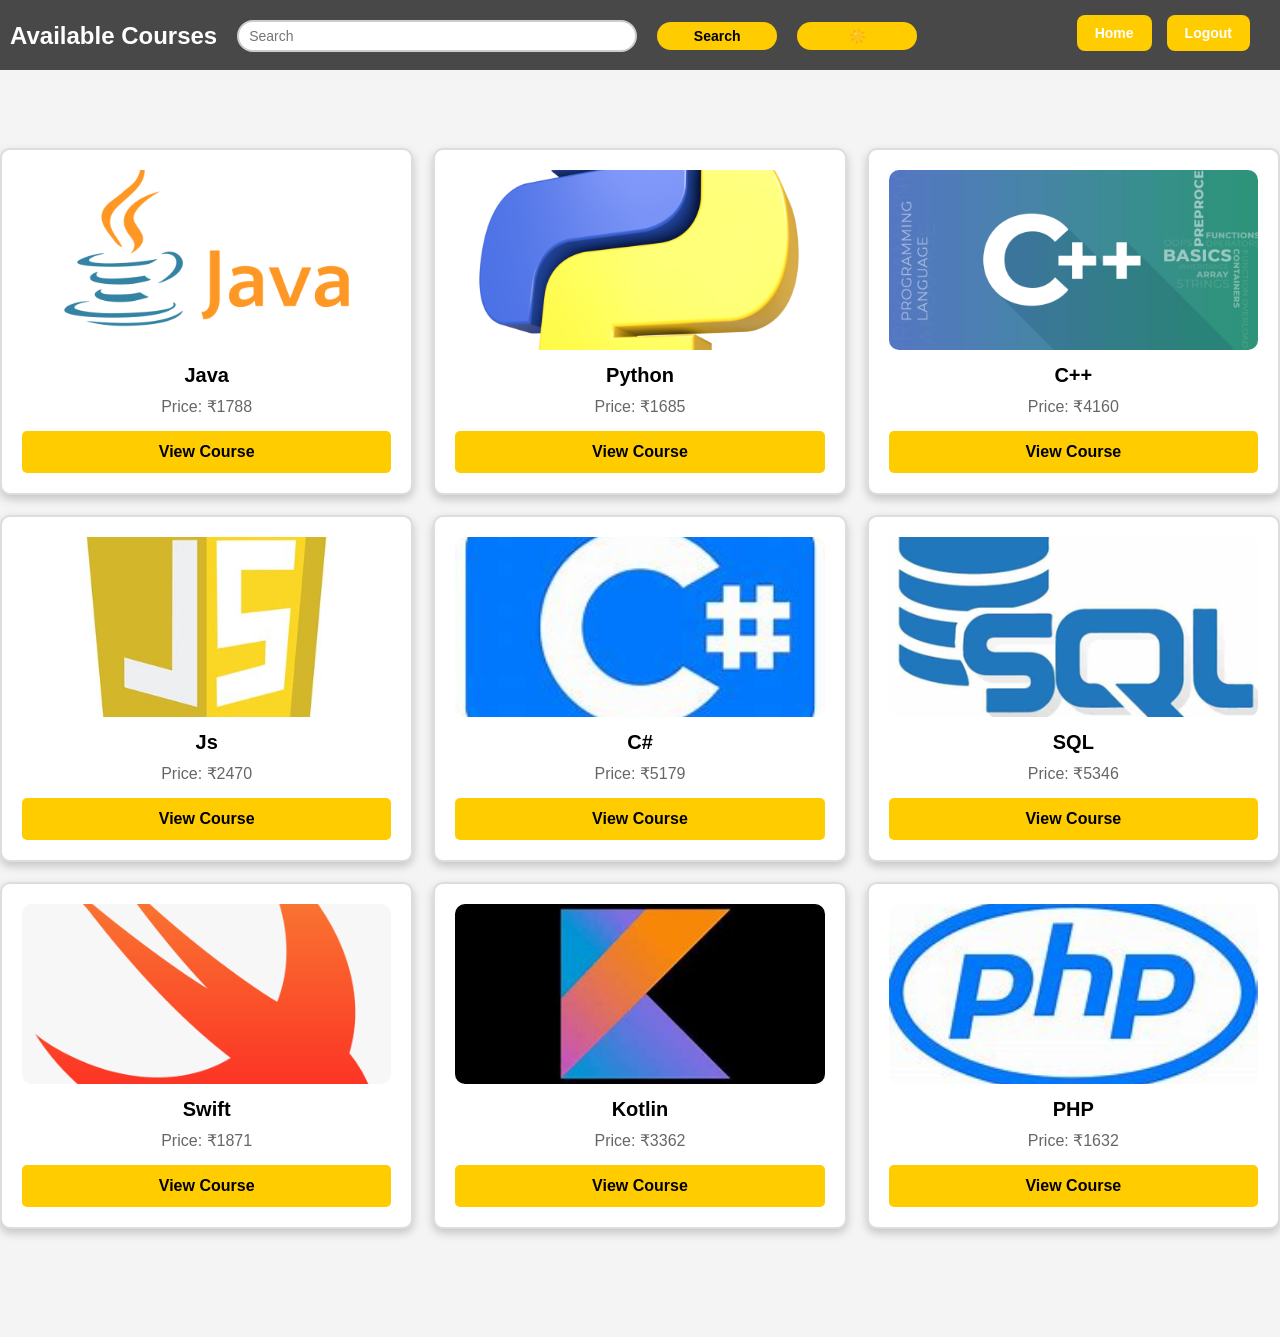
<file: target/classes/static/index.html>
<!DOCTYPE html>
<html lang="en" xmlns="http://www.w3.org/1999/html">
<head>
    <meta charset="UTF-8">
    <meta name="viewport" content="width=device-width, initial-scale=1.0">
    <title>Student Panel - Courses</title>
    <link rel="stylesheet" href="style.css">
</head>
<body>

<div class="container">
    <div class="addit">
    <h1>Available Courses</h1>
        <input type="search" id="sear-ch" placeholder="Search">

    <button onclick="search()">Search</button>
        <button onclick ="change()">☀️</button>
    </div>
    <div class="top-right-buttons">
        <button onclick="navigateToHome()">Home</button>
        <button onclick="logout()">Logout</button>
    </div>
</div>
<div>
    <br></br>
    <br></br>
    <br></br>
</div>
    <div class="course-container" id="courses">

        <!-- Courses will be loaded dynamically from script.js -->
    </div>
<div>
<br></br>
<br></br>
<br></br>
</div>
<!-- Home & Logout Buttons -->


<script src="script.js"></script>

</body>
</html>
</file>
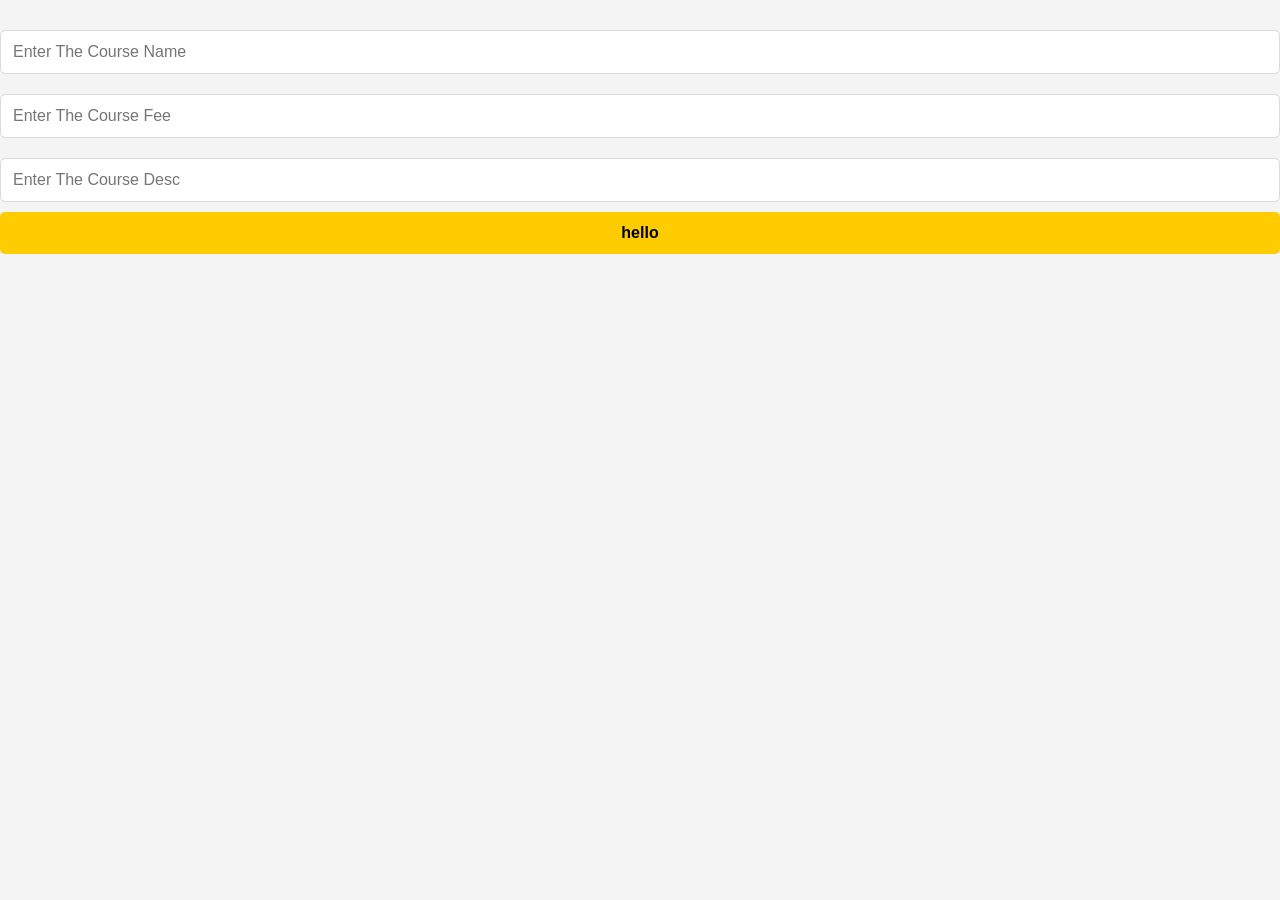
<file: target/classes/static/add.html>
<!DOCTYPE html>
<html lang="en">
<head>
    <meta charset="UTF-8">
    <meta name="viewport" content="width=device-width, initial-scale=1.0">
    <title>Admin Panel</title>
    <link rel="stylesheet" href="style.css">
</head>
<body>
<input type="text" id="course-name" placeholder="Enter The Course Name">
<input type="text" id="course-fee" placeholder="Enter The Course Fee">
<input type="text" id="course-desc" placeholder="Enter The Course Desc">
<button onclick="c()">hello</button>
<script src="script.js"></script>
</body>
</html>
</file>
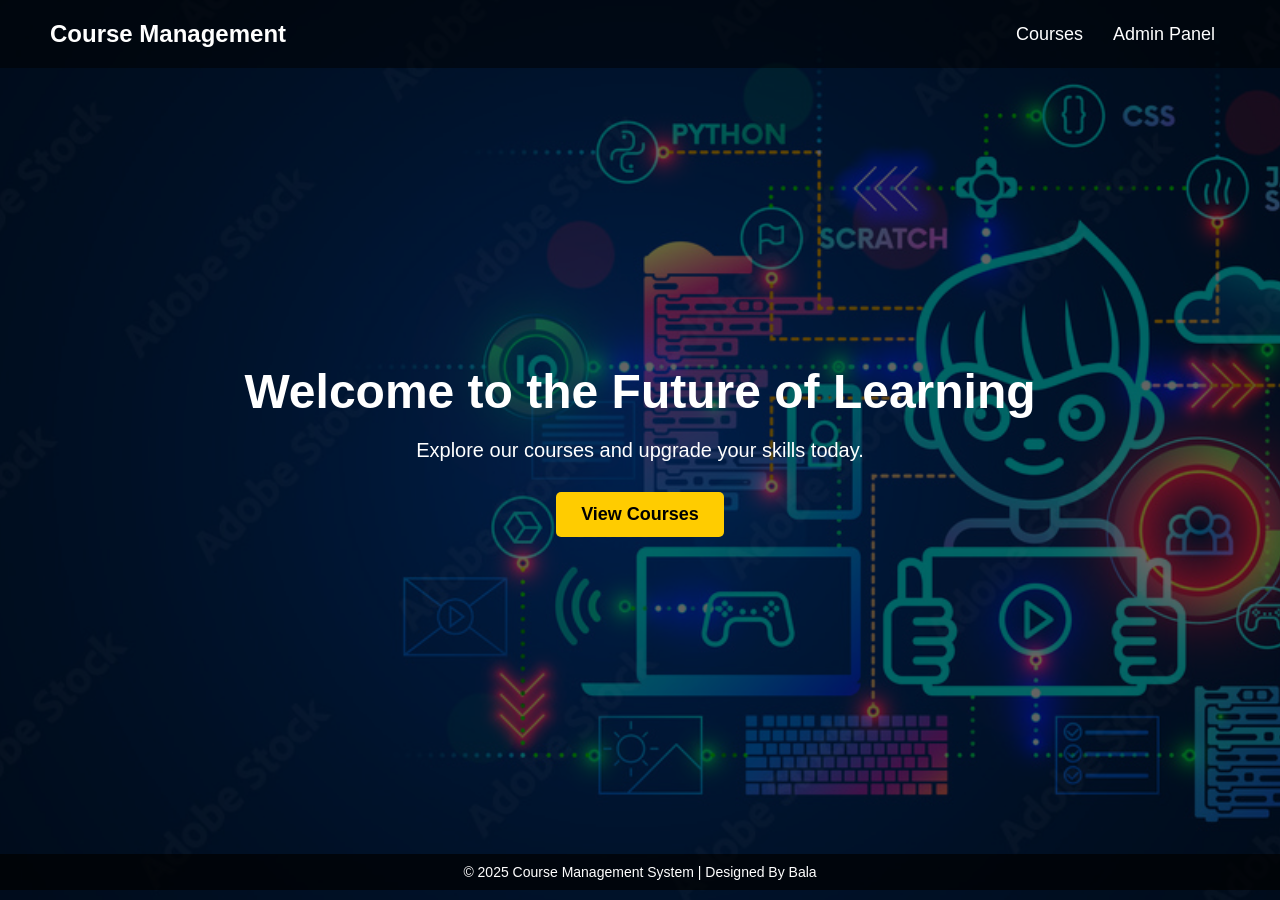
<file: target/classes/static/home.html>
<!DOCTYPE html>
<html lang="en">
<head>
    <meta charset="UTF-8">
    <meta name="viewport" content="width=device-width, initial-scale=1.0">
    <title>Home - Course Management</title>
    <link rel="stylesheet" href="styles.css">
</head>
<body>
<header>
    <h1 class="logo">Course Management</h1>
    <nav>
        <ul>
            <li><a href="index.html">Courses</a></li>
            <li><a href="admin.html">Admin Panel</a></li>
        </ul>
    </nav>
</header>

<section class="hero">
    <div class="overlay"></div>
    <div class="hero-content">
        <h2>Welcome to the Future of Learning</h2>
        <p>Explore our courses and upgrade your skills today.</p>

        <a href="index.html" class="btn">View Courses</a>

    </div>
</section>

<footer>
    <p>&copy; 2025 Course Management System | Designed By Bala</p>
</footer>
</body>
</html>
</file>
<file: target/classes/static/style.css>
/* Reset and Base Styles */
* {
    margin: 0;
    padding: 0;
    box-sizing: border-box;
    font-family: 'Poppins', sans-serif;
}

body {
    background: #f4f4f4;
    color: black;
    display: flex;
    flex-direction: column;
    align-items: center;
    justify-content: flex-sart;
    min-height: 100vh;
    position: relative;
    padding-top: 20px;
}

/* Main Container */
.container {
 display: flex;
    justify-content: space-between;

    padding: 35px 200px;
    position: absolute;
    width: 100%;
    top: 0;
    left: 0;
    z-index: 10;
    background: rgba(0, 0, 0, 0.7);
    }
    .container h1
    {
        font-size: 24px;
        margin: 0;
         color: white;
         margin-bottom: 0px;  /* Add spacing below */
          text-align: top;  /* Center the text */
           position: top;
           top: 0;  /* Ensures it stays at the top */
            }
.addit {
    position: absolute;
    top: 10px;  /* Adjust as needed */
    left: 10px; /* Adjust as needed */
    display: flex;
    align-items: center;
    gap: 20px; /* Adds spacing between input and button */
}

#sear-ch {
    width: 400px; /* Smaller width */
    padding: 6px 10px;
    font-size: 14px;
    border: 2px solid #ccc;
    border-radius: 20px;
    outline: none;
}

#sear-ch:focus {
    border-color: #007bff;
    box-shadow: 0px 0px 5px rgba(0, 123, 255, 0.3);
}

.addit button {
    background: #ffcc00;
    width: 120px;
    color: black;
    font-size: 14px;
    font-weight: bold;
    padding: 6px 12px;
    border: none;
    border-radius: 20px;
    cursor: pointer;
    transition: background 0.3s ease-in-out, transform 0.2s;
}

.addit button:hover {
    background: #ff9900;
    transform: scale(1.05);
}





/* Border Animation */
@keyframes borderGlow {
    0% { border-color: #3498db; }
    33% { border-color: #e74c3c; }
    66% { border-color: #2ecc71; }
    100% { border-color: #3498db; }
}

/* Course Grid */
.course-container {
    display: grid;
    grid-template-columns: repeat(3, 1fr);
    gap: 20px;
    justify-content: center;
    margin-top: 20px;
        gap: 20px; /* Adjust spacing between cards */

}

@media (max-width: 900px) {
    .course-container {
        grid-template-columns: repeat(2, 1fr);
    }
}

@media (max-width: 600px) {
    .course-container {
        grid-template-columns: 1fr;
    }
}

/* Course Card */
.course-card {
    background: white;
    border-radius: 10px;
    box-shadow: 0px 4px 10px rgba(0, 0, 0, 0.2);
    padding: 20px;
    text-align: center;
    transition: transform 0.3s ease-in-out, box-shadow 0.3s ease-in-out;
    border: 2px solid #ddd;
    cursor: pointer;
    overflow: hidden;
}

.course-card:hover {
    transform: scale(1.05);
    box-shadow: 0px 6px 15px rgba(0, 0, 0, 0.3);
    border-color: #ff9900;
}

.course-card img {
    width: 100%;
    height: 180px;
    object-fit: cover;
    border-radius: 10px;
    margin-bottom: 10px;
    transition: transform 0.3s ease-in-out;
}

.course-card:hover img {
    transform: scale(1.1);
}

.course-card h3 {
    font-size: 20px;
    margin-bottom: 10px;
}

.course-card p {
    font-size: 16px;
    color: #666;
    margin-bottom: 15px;
}

/* Enrollment Section */
.course-details {
    width: 400px;
    background: white;
    padding: 30px;
    border-radius: 10px;
    box-shadow: 0px 4px 10px rgba(0, 0, 0, 0.2);
    text-align: center;
}

.course-details img {
    width: 100%;
    height: 220px;
    object-fit: cover;
    border-radius: 10px;
    margin-bottom: 10px;
}

input {
    width: 100%;
    padding: 12px;
    margin: 10px 0;
    border: 1px solid #ddd;
    border-radius: 5px;
    font-size: 16px;
}

button {
    width: 100%;
    padding: 12px;
    background: #ffcc00;
    color: black;
    font-size: 16px;
    font-weight: bold;
    border: none;
    border-radius: 5px;
    cursor: pointer;
    transition: background 0.3s ease-in-out, transform 0.2s;
}

button:hover {
    background: #ff9900;
    transform: scale(1.05);
}

/* Home & Logout Buttons */
.top-right-buttons {
    position: absolute;
    top: 15px;
    right: 30px;
    display: flex;
    gap: 15px;
}

.top-right-buttons button {
    background: solid yellow;
    color: white;
    padding: 10px 18px;
    font-size: 14px;
    font-weight: bold;
    border: none;
    border-radius: 8px;
    transition: background 0.3s ease-in-out, transform 0.2s;
}

.top-right-buttons button:hover {
    background: #2ecc71;
    transform: scale(1.1);
}

/* Admin Panel */


/* Back Link */
.back-link {
    display: inline-block;
    margin-top: 20px;
    text-decoration: none;
    font-size: 16px;
    color: #3498db;
    font-weight: bold;
    transition: color 0.3s ease-in-out;
}

.back-link:hover {
    color:#e74c3c;
}

/* Admin Panel */
/* Admin Panel - Fixed at the Top */
/* Admin Panel - Fixed at the Top */
/* Table Container */
.table-container {
    width: 100%;
    max-width: 1000px;
    background: white;
    padding: 20px;
    border-radius: 10px;
    box-shadow: 0px 4px 10px rgba(0, 0, 0, 0.2);
    overflow: hidden;
    position: relative;
    top: 20px;  /* Moves the table to the top */
    right: -30%;
    transform: translateX(-50%);
}

/* Table Styling */
table {
    width: 100%;
    border-collapse: collapse;
    margin-top: 10px;
    background: white;
}

th, td {
    padding: 10px;
    border: 1px solid #ddd;
    text-align: center;
}

th {
    background: #007bff;
    color: white;
}
.btn-delete {
    background: red;
    color: white;
    padding: 5px 10px;
    border: none;
    cursor: pointer;
    border-radius: 5px;
}

.btn-delete:hover {
    background: darkred;
}


/* Enrolled Students Table - Scrollable */





/* Delete Button */


.btn-on:hover {
    background: #c0392b;
}

/* Back Link */
.back-link {
    display: inline-block;
    margin-top: 20px;
    text-decoration: none;
    font-size: 16px;
    color: #3498db;
    font-weight: bold;
    transition: color 0.3s ease-in-out;
}

.back-link:hover {
    color: #e74c3c;
}
#change body
{
body {
    background: black;
    color: black;
    display: flex;
    flex-direction: column;
    align-items: center;
    justify-content: flex-sart;
    min-height: 100vh;
    position: relative;
    padding-top: 20px;
}
}
</file>
<file: target/classes/static/styles.css>
/* Reset and Base Styles */
* {
    margin: 0;
    padding: 0;
    box-sizing: border-box;
    font-family: 'Poppins', sans-serif;
}

body {
    text-align: center;
    background: #f4f4f4;
    color: white;
}

/* Header Styles */
header {
    display: flex;
    justify-content: space-between;
    align-items: center;
    padding: 20px 50px;
    position: absolute;
    width: 100%;
    top: 0;
    left: 0;
    z-index: 10;
    background: rgba(0, 0, 0, 0.5);
}

.logo {
    font-size: 24px;
    font-weight: bold;
    color: #fff;
}

nav ul {
    list-style: none;
    display: flex;
}

nav ul li {
    margin: 0 15px;
}

nav ul li a {
    text-decoration: none;
    color: white;
    font-size: 18px;
    transition: 0.3s ease-in-out;
}

nav ul li a:hover {
    color: #ffcc00;
}

/* Hero Section */
.hero {
    position: relative;
    width: 100%;
    height: 100vh;
    background: url('image.png') no-repeat center center/cover;
    display: flex;
    align-items: center;
    justify-content: center;
}

.overlay {
    position: absolute;
    top: 0;
    left: 0;
    width: 100%;
    height: 100%;
    background: rgba(0, 0, 0, 0.6);
}

/* Hero Content */
.hero-content {
    position: relative;
    z-index: 1;
    text-align: center;
    animation: fadeIn 2s ease-in-out;
}

.hero-content h2 {
    font-size: 48px;
    font-weight: bold;
    margin-bottom: 20px;
    animation: slideIn 1.5s ease-in-out;
}

.hero-content p {
    font-size: 20px;
    margin-bottom: 30px;
    animation: fadeIn 2s ease-in-out;
}

.btn {
    display: inline-block;
    padding: 12px 25px;
    background: #ffcc00;
    color: black;
    font-size: 18px;
    text-decoration: none;
    font-weight: bold;
    border-radius: 5px;
    transition: 0.3s ease-in-out;
    animation: fadeInUp 1.8s ease-in-out;
}

.btn:hover {
    background: #ff9900;
    transform: scale(1.1);
}

/* Footer */
footer {
    position: absolute;
    bottom: 10px;
    width: 100%;
    text-align: center;
    font-size: 14px;
    background: rgba(0, 0, 0, 0.7);
    padding: 10px 0;
}

/* Animations */
@keyframes fadeIn {
    from { opacity: 0; }
    to { opacity: 1; }
}

@keyframes slideIn {
    from { transform: translateY(-50px); opacity: 0; }
    to { transform: translateY(0); opacity: 1; }
}

@keyframes fadeInUp {
    from { transform: translateY(20px); opacity: 0; }
    to { transform: translateY(0); opacity: 1; }
}
</file>
